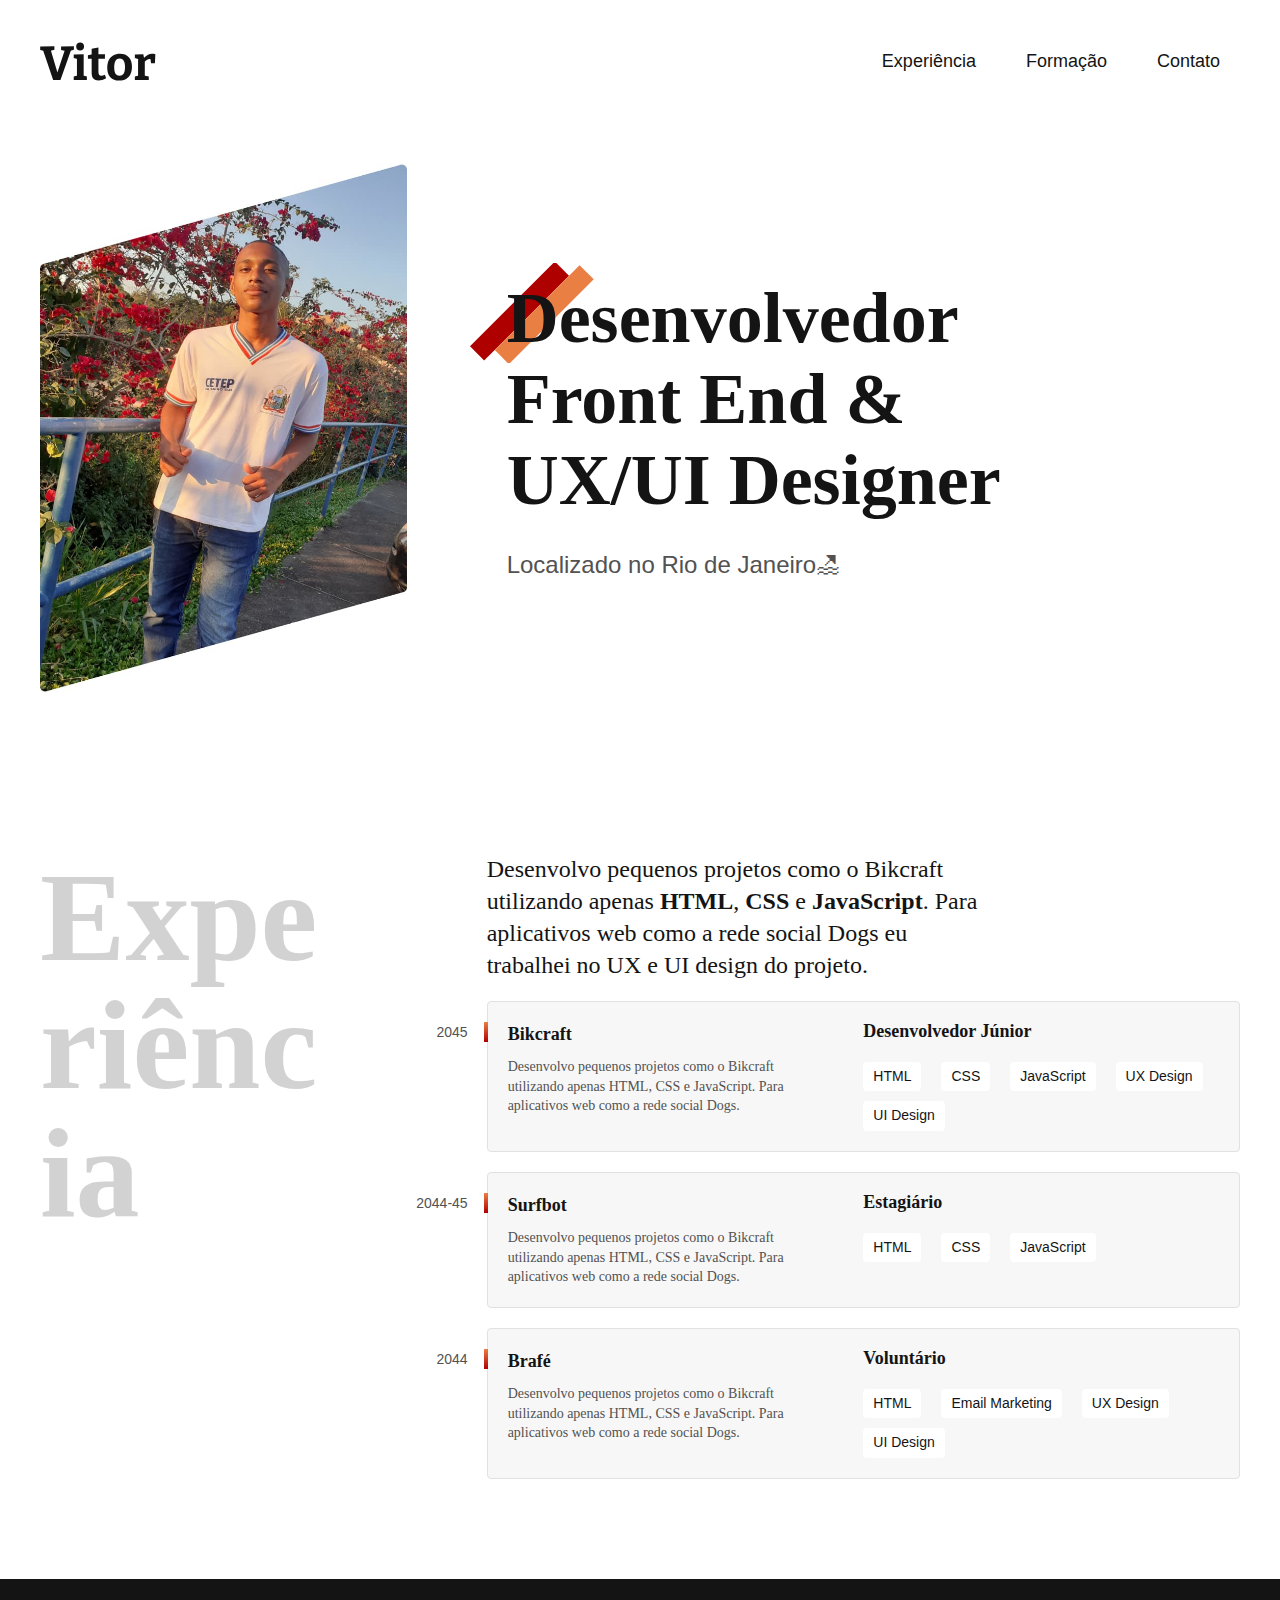
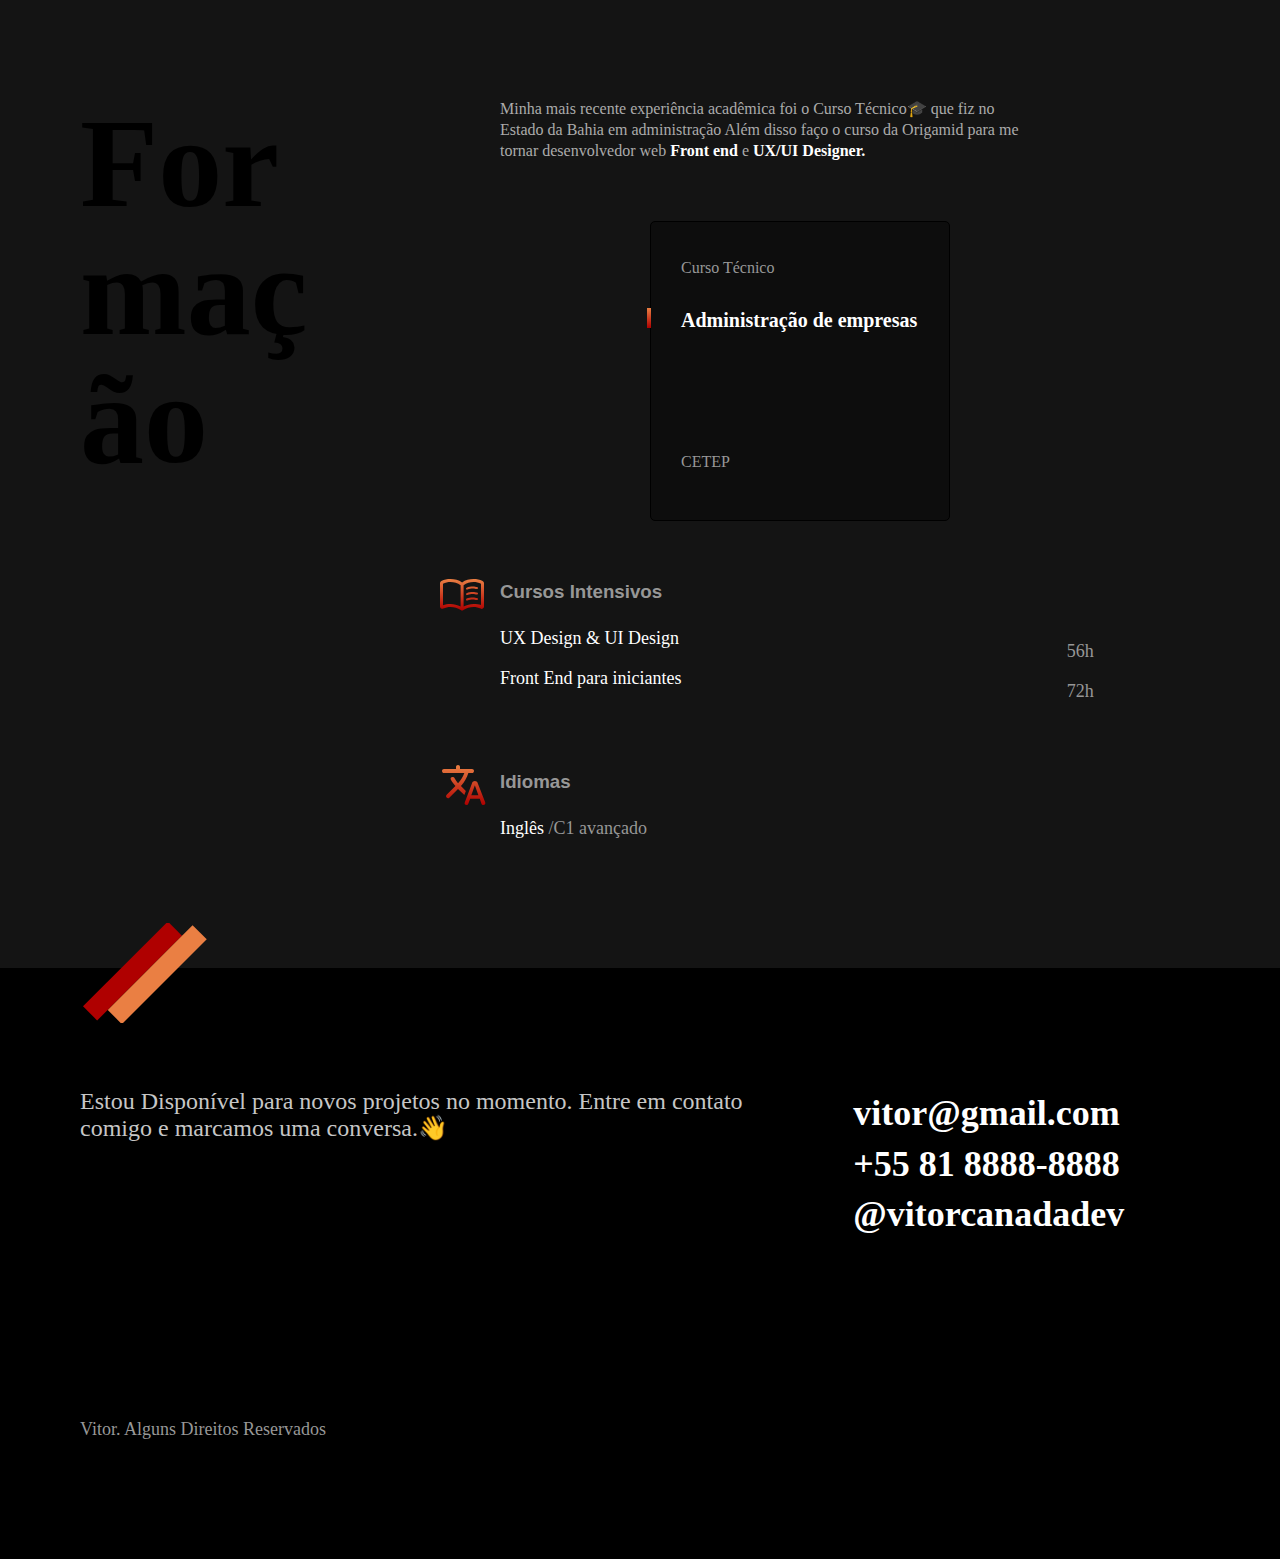
<file: index.html>
<!DOCTYPE html>
<html lang="pt-br">

<head>
  <meta charset="UTF-8">
  <meta name="viewport" content="width=device-width, initial-scale=1.0">
  <meta name="description" content="Desenvolvedor Front End e UX/UI Designer
  Localizado no Rio de Janeiro">
  <title>Projeto Pessoal</title>
  <link rel="icon" type="image/x-icon" href="/favicon.svg">
  <link rel="stylesheet" href="/css/style.min.css">
</head>

<body>
  <header class="header">
    <img src="/img/marca.svg" alt="logomarca" width="116" height="39">

    <nav aria-label="primaria">
      <ul class="header-menu">
        <li><a href="#experiencia">Experiência</a></li>
        <li><a href="#formacao">Formação</a></li>
        <li><a href="#contato">Contato</a></li>
      </ul>
    </nav>
  </header>

  <main class="introducao">

    <img src="/img/perfil.jpg" alt="perfil" width="367" height="530">
    <div>
      <h1>Desenvolvedor <br>
        Front End &<br>
        UX/UI Designer</h1>
      <p>Localizado no Rio de Janeiro🏖</p>
    </div>

  </main>

  <a name="experiencia">
    <section class="experiencia" aria-label="experiencia">
      <h2 class="subtitulo">Experiência</h2>
      <div>
        <p class="txtprincipal">Desenvolvo pequenos projetos como o Bikcraft<br>
          utilizando apenas <strong>HTML</strong>, <strong>CSS</strong> e <strong>JavaScript</strong>. Para<br>
          aplicativos web como a rede social Dogs eu<br>
          trabalhei no UX e UI design do projeto.</p>

        <div class="listas">
          <div class="empresa">
            <p class="empresa-ano">2045</p>
            <div class="txtlista">
              <span class="detalhe"></span>
              <h3>Bikcraft</h3>
              <p>Desenvolvo pequenos projetos como o Bikcraft<br>
                utilizando apenas HTML, CSS e JavaScript. Para<br>
                aplicativos web como a rede social Dogs.</p>
            </div>
            <div class="lista-menu">
              <p>Desenvolvedor Júnior</p>
              <ul class="menuexp">
                <li>HTML</li>
                <li>CSS</li>
                <li>JavaScript</li>
                <li>UX Design</li>
                <li>UI Design</li>
              </ul>
            </div>
          </div>

          <div class="empresa">
            <p class="empresa-ano">2044-45</p>
            <div class="txtlista">
              <span class="detalhe"></span>
              <h3>Surfbot</h3>
              <p>Desenvolvo pequenos projetos como o Bikcraft<br>
                utilizando apenas HTML, CSS e JavaScript. Para<br>
                aplicativos web como a rede social Dogs.</p>
            </div>
            <div class="lista-menu">
              <p>Estagiário</p>
              <ul class="menuexp">
                <li>HTML</li>
                <li>CSS</li>
                <li>JavaScript</li>
              </ul>
            </div>
          </div>

          <div class="empresa">
            <p class="empresa-ano">2044</p>
            <div class="txtlista">
              <span class="detalhe"></span>
              <h3>Brafé</h3>
              <p>Desenvolvo pequenos projetos como o Bikcraft<br>
                utilizando apenas HTML, CSS e JavaScript. Para<br>
                aplicativos web como a rede social Dogs.</p>
            </div>
            <div class="lista-menu">
              <p>Voluntário</p>
              <ul class="menuexp">
                <li>HTML</li>
                <li>Email Marketing</li>
                <li>UX Design</li>
                <li>UI Design</li>
              </ul>
            </div>
          </div>
        </div>
      </div>
    </section>

    <a name="formacao">
      <section class="formacao" aria-label="formacao">
        <h2 class="subtitulo">Formação</h2>
        <div class="formacao-items">
          <div>
            <p class="txt-descricao">Minha mais recente experiência acadêmica foi
              o Curso Técnico🎓 que fiz no Estado da Bahia em
              administração Além disso faço o curso da
              Origamid para me tornar desenvolvedor web
              <strong>Front end</strong> e <strong>UX/UI Designer.</strong>
            </p>
          </div>

          <div class="cursotecnico">
            <span class="cursot">
              <p>Curso Técnico</p>
            </span>
            <span class="adm-txt">
              <p>Administração de empresas</p>
            </span>
            <span class="cetep">
              <p>CETEP</p>
            </span>
          </div>

          <div class="cursos">
            <div>
              <img class="img1" src="/img/cursos.svg" alt="">
              <h3> Cursos Intensivos</h3>
              <p class="texto1">UX Design & UI Design</p>
              <p class="texto1">Front End para iniciantes</p>
            </div>
            <div class="hora1">
              <p> 56h </p>
              <p> 72h </p>
            </div>
          </div>

          <div class="idiomas">
            <img src="/img/idiomas.svg" alt="">
            <div>
              <h3>Idiomas</h3>
              <p>Inglês <span class="txtlighter">/C1 avançado</span></p>
            </div>
          </div>
        </div>
      </section>

      <a name="contato">
        <footer>
          <div>
            <p class="txtp">Estou Disponível para novos projetos no momento. Entre em contato comigo e marcamos uma conversa.👋</p>
          </div>
          <div>
            <ul class="ctts">
              <li>vitor@gmail.com</li>
              <li>+55 81 8888-8888</li>
              <li>@vitorcanadadev</li>
            </ul>
          </div>
          <p class="copyright">Vitor. Alguns Direitos Reservados</p>
        </footer>


</body>

</html>
</file>
<file: css/style.min.css>
html{scroll-behavior:smooth}body{font-family:"fira sans",Arial,sans-serif;margin:0;color:#141414}h1,h2,h3,p{margin:0}ul{margin:0;padding:0;list-style:none}img{max-width:100%;display:block;height:auto}.subtitulo{font-size:8rem;font-family:bitter,serif;line-height:1;word-break:break-all;max-width:300px;color:#d2d2d2;align-self:start}@media (max-width:800px){.subtitulo{color:#141414;font-size:3rem;text-transform:capitalize;max-width:initial}}.header{max-width:1200px;margin:0 auto;padding:40px 20px;display:flex;justify-content:space-between;align-items:center}.header-menu{display:flex;flex-wrap:wrap;gap:10px;justify-content:center}.header-menu a{font-size:1.125rem;line-height:1.3;padding:10px 20px;text-decoration:none;color:#141414;display:block}@media (max-width:800px){.header{flex-direction:column;gap:40px;padding:20px}.header a{background:#f5f5f5;border-radius:5px}}.introducao{max-width:1200px;padding:40px 20px;margin:0 auto;display:grid;grid-template-columns:1fr 2fr;gap:100px;align-items:center}.introducao h1{font-size:4.5rem;font-family:Bitter,serif;font-weight:700;line-height:1.125;margin-bottom:30px;position:relative}.introducao h1::before{content:"";display:block;width:130px;height:100px;background:url("../img/detalhe.svg") no-repeat center;position:absolute;top:-15px;left:-40px;z-index:-1}.introducao p{font-size:1.5rem;color:#525252}@media (max-width:1000px){.introducao h1{font-size:3rem}}@media (max-width:800px){.introducao{grid-template-columns:1fr 1fr;gap:40px}.introducao h1{font-size:2rem}.introducao h1::before{width:30px;height:10px;left:0}}@media (max-width:400px){.introducao{grid-template-columns:1fr}.introducao img{display:none}}.experiencia{max-width:1200px;padding:40px 20px;margin:0 auto;display:grid;grid-template-columns:1fr 2fr;margin-top:80px;gap:70px}.txtprincipal{font-family:"Fira Sans";font-style:normal;font-weight:400;font-size:1.5rem;line-height:32px}.empresa{display:grid;grid-template-columns:1fr 1fr;margin-top:20px;padding:20px;background:#f7f7f7;border:1px solid #e1e1e1;border-radius:4px;position:relative}.empresa::before{content:"";display:block;width:4px;height:20px;background:linear-gradient(#ea7f43,#af0000);position:absolute;top:20px;left:-4px}.empresa-ano{position:absolute;width:80px;text-align:right;top:22px;left:-100px;color:#525252;font-size:.875rem}.txtlista p{font-family:"Fira Sans";font-size:.875rem;line-height:1.4;color:#525252}.txtlista{grid-column:1}.txtlista h3{margin-bottom:10px;font-family:bitter;font-style:regular;font-weight:700;font-size:1.125rem;line-height:1.4}.menuexp{display:flex;flex-wrap:wrap;gap:10px 20px;align-content:start}.menuexp li{padding:5px 10px;background:#fff;border-radius:4px;align-items:center;font-size:.875rem;line-height:1.4}.lista-menu p{font-family:bitter;font-style:bold;font-weight:700;font-size:1.125rem;line-height:1.1;text-align:start;margin-bottom:20px}@media (max-width:800px){.experiencia{grid-template-columns:1fr;gap:40px;margin-top:40px}.experiencia p{font-size:1.25rem}.empresa-ano{position:initial;order:1;width:initial;text-align:left}}@media (max-width:400px){.empresa{grid-template-columns:1fr;gap:20px;margin-top:30px}}.formacao{max-width:1200px;padding:120px 80px;margin:0 auto;display:grid;grid-template-columns:1fr 2fr;margin-top:60px;gap:70px;background:#141414}.formacao .subtitulo{color:#000;max-width:250px}.txt-descricao{font-family:"Fira Sans";font-style:normal;font-weight:400;font-size:1.5;line-height:1.3;max-width:530px;color:#ababab}.txt-descricao strong{color:#fff}.cursotecnico{box-sizing:border-box;width:300px;height:300px;margin-top:60px;margin-left:150px;display:grid;color:#fff;background:#0d0d0d;border:1px solid #000;border-radius:5px;padding:30px;position:relative}.cursotecnico::before{content:"";display:block;width:4px;height:20px;background:linear-gradient(#ea7f43,#af0000);position:absolute;top:86px;left:-4px}.cetep{margin-top:100px;font-family:"Fira Sans";font-style:normal;font-weight:400;font-size:1rem;line-height:2;color:#979797}.cursot{margin-bottom:10px;font-family:"Fira Sans";font-style:normal;font-weight:400;font-size:1rem;line-height:2;color:#979797}.adm-txt{font-family:"Fira Sans";font-style:normal;font-weight:700;font-size:1.25rem;line-height:1.4}.cursos{display:grid;grid-template-columns:2fr 1fr;position:relative;margin-top:60px;gap:300px;margin-bottom:60px}.cursos img{position:absolute;top:-10px;left:-60px;align-content:center}.cursos h3{grid-column:1;margin-bottom:15px;color:#979797}.hora1{margin-top:50px;color:#979797;font-family:"Fira Sans";font-style:normal;font-weight:400;font-size:1.125rem;line-height:40px}.cursos .texto1{grid-column:1;color:#fff;font-family:"Fira Sans";font-style:normal;font-weight:400;font-size:1.125rem;line-height:40px}.idiomas{position:relative}.idiomas h3{color:#979797;margin-bottom:15px}.idiomas p{color:#fff;font-family:"Fira Sans";font-style:normal;font-weight:400;font-size:1.125rem;line-height:40px}.idiomas .txtlighter{color:#979797;font-family:"Fira Sans";font-style:normal;font-weight:400;font-size:1.125rem;line-height:40px}.idiomas img{position:absolute;top:-10px;left:-60px}@media (max-width:800px){.formacao{grid-template-columns:1fr;gap:20px;margin-top:40px;padding:100px 30px}.formacao p{font-size:1.25rem}.cursotecnico{margin-left:10px}}@media (max-width:800px){.cursos{padding-left:40px;grid-template-columns:1fr;position:relative;padding-top:40px}.cursos img{max-width:40px;left:-5px;top:25px}.hora1{position:absolute;display:block;right:50px;top:28px}}@media(max-width:800px){.idiomas{padding-left:45px;gap:20px}.idiomas img{max-width:40px;left:-5px;top:-20px}}@media (max-width:400px){.formacao{grid-template-columns:1fr;gap:60px;padding:100px 20px;position:relative}.hora1{position:absolute;display:block;right:60px}.cursos{padding-left:45px}}footer{max-width:1200px;padding:120px 80px;margin:0 auto;display:grid;grid-template-columns:2fr 1fr;background-color:#000;gap:80px;position:relative}footer p{font-family:"Fira Sans";font-style:normal;font-weight:400;font-size:1.5rem;line-height:1.1;color:#c6c6c6}footer .copyright{font-family:"Fira Sans";font-style:normal;font-weight:400;font-size:1.125rem;line-height:1.4s;color:#979797;margin-top:100px}.ctts{font-family:"Fira Sans";font-style:normal;font-weight:700;font-size:36px;line-height:1.4;color:#fff}footer .txtp::before{content:"";display:block;width:130px;height:100px;background:url("../img/detalhe.svg") no-repeat center;position:absolute;top:-45px}@media(max-width:800px){footer{grid-template-columns:1fr;gap:60px;padding:60px 20px}}@media(max-width:600px){.ctts{font-size:1.25rem}}
</file>
